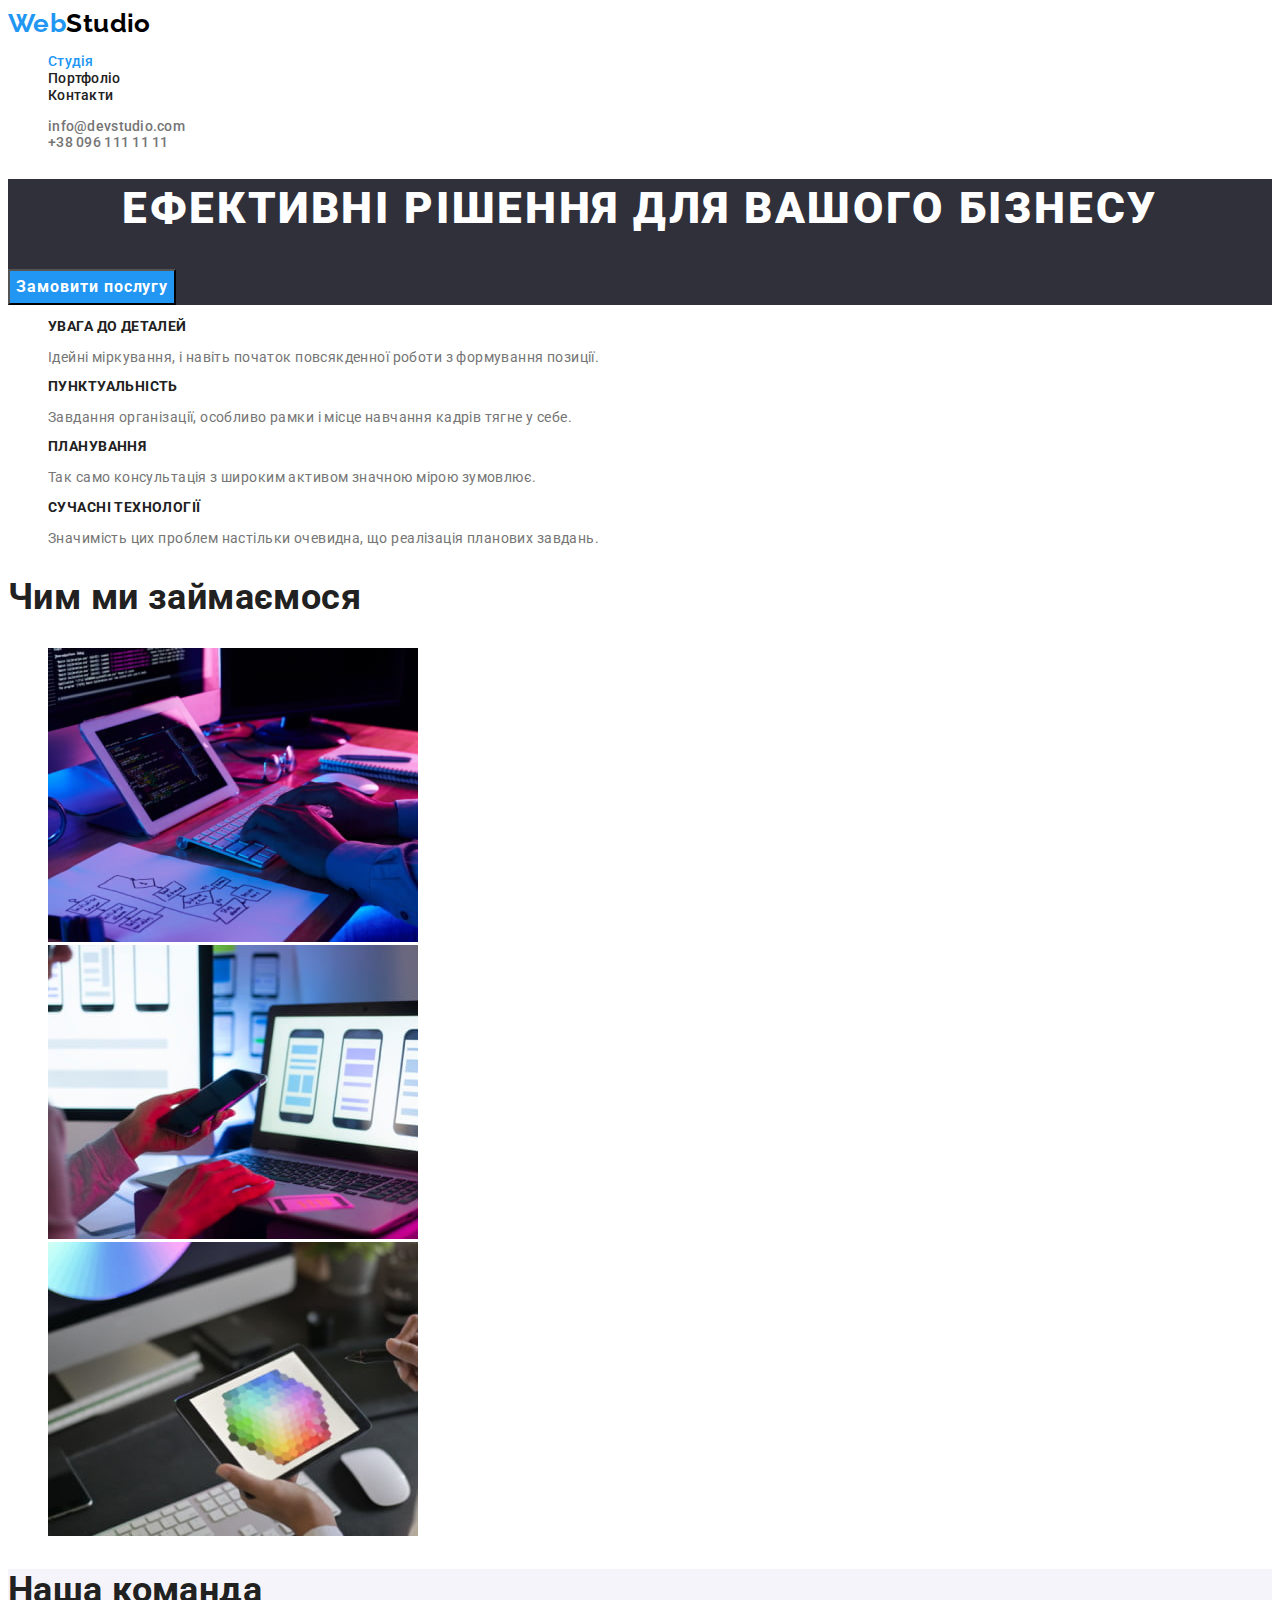
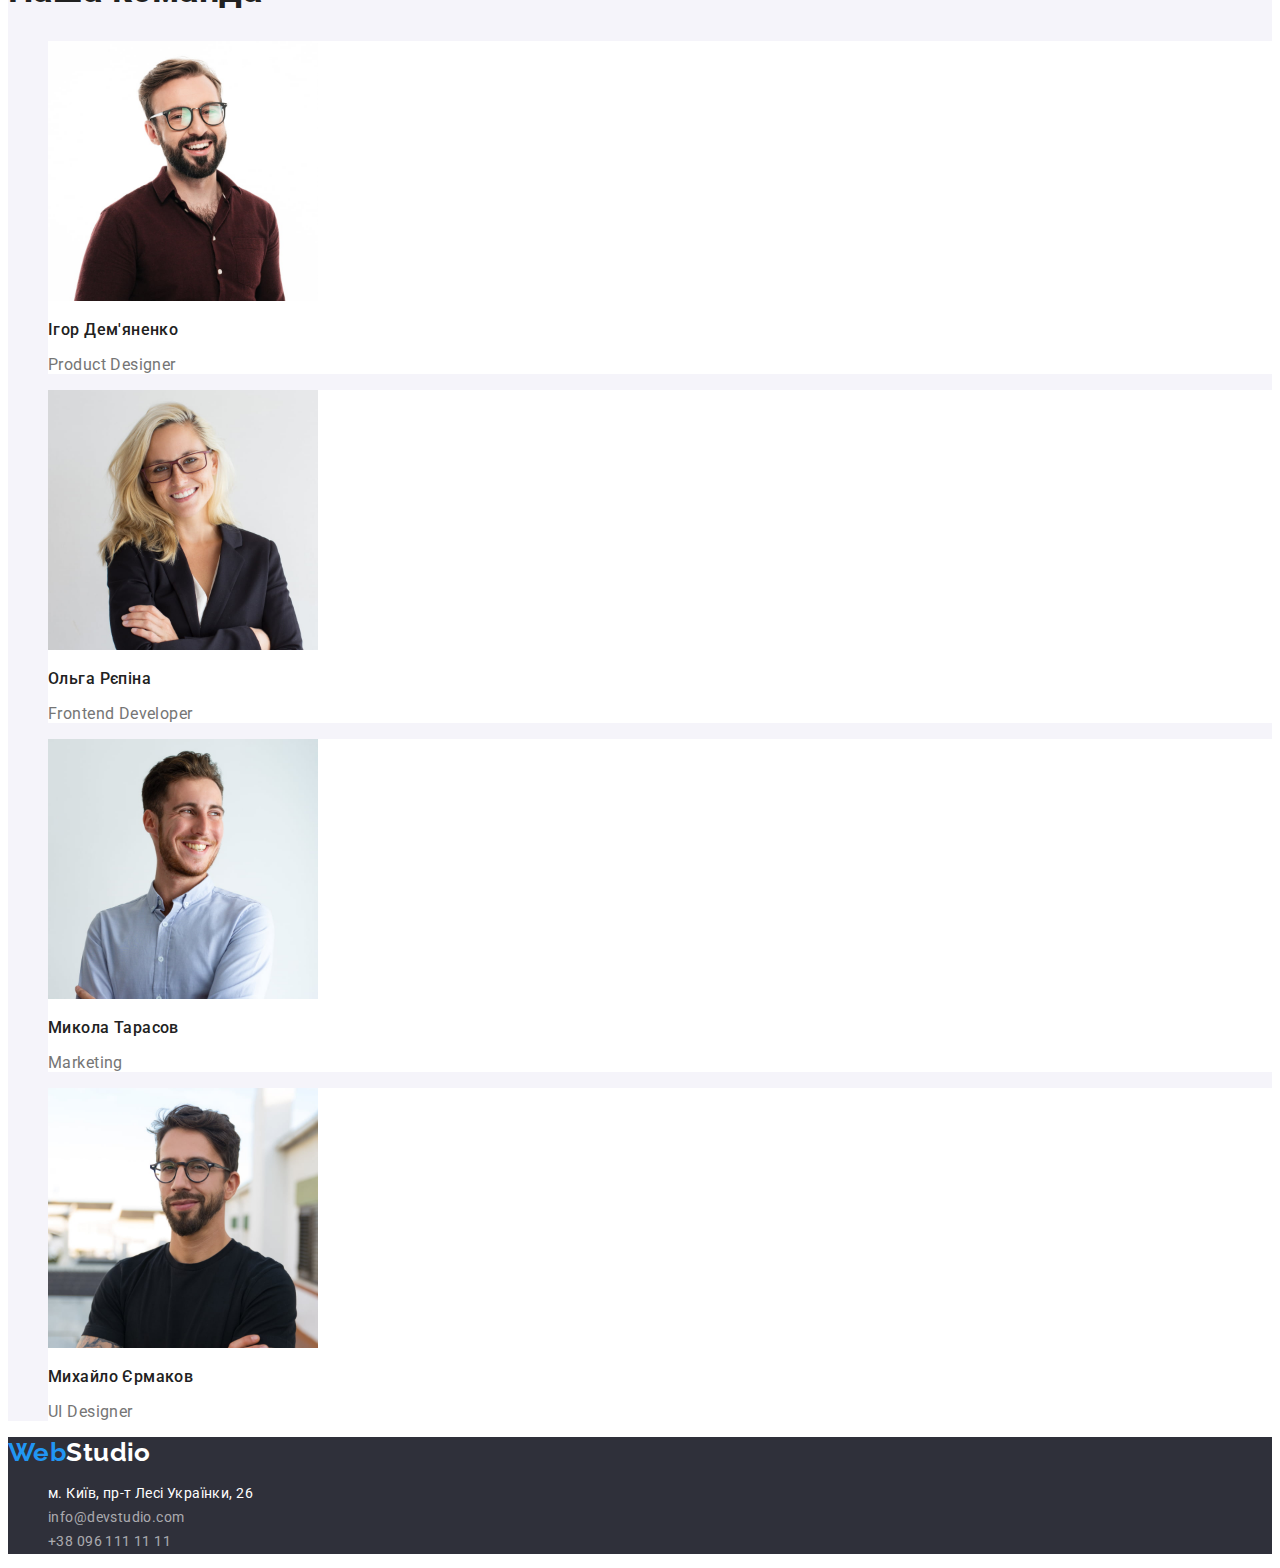
<file: index.html>
<!DOCTYPE html>
<html lang="uk">
  <head>
    <meta charset="UTF-8" />
    <meta http-equiv="X-UA-Compatible" content="IE=edge" />
    <meta name="viewport" content="width=device-width, initial-scale=1.0" />
    <title>WebStudio</title>
    <link rel="preconnect" href="https://fonts.googleapis.com" />
    <link rel="preconnect" href="https://fonts.gstatic.com" crossorigin />
    <link
      href="https://fonts.googleapis.com/css2?family=Raleway:wght@700&family=Roboto:wght@400;500;700;900&display=swap"
      rel="stylesheet"
    />
    <link rel="stylesheet" href="./css/styles.css" />
  </head>
  <body>
    <header>
      <nav>
        <a href="./index.html" class="logo logo-header"><span class="accent">Web</span>Studio</a>
        <ul>
          <li><a class="site-nav link current" href="./index.html">Студія</a></li>
          <li><a class="site-nav link" href="./portfolio.html">Портфоліо</a></li>
          <li><a class="site-nav link" href="./index.html">Контакти</a></li>
        </ul>
      </nav>
      <ul>
        <li>
          <a class="mailto-tel-header link" href="mailto:info@devstudio.com">info@devstudio.com</a>
        </li>
        <li><a class="mailto-tel-header link" href="tel:+380961111111">+38 096 111 11 11</a></li>
      </ul>
    </header>
    <main>
      <section class="hero">
        <h1 class="hero-title">ЕФЕКТИВНІ РІШЕННЯ ДЛЯ ВАШОГО БІЗНЕСУ</h1>
        <button type="button" class="hero-button selection">Замовити послугу</button>
      </section>
      <section class="advantages">
        <h2 class="title visually-hidden">Переваги компанії</h2>
        <ul>
          <li>
            <h3 class="advantages-title">УВАГА ДО ДЕТАЛЕЙ</h3>
            <p class="text">
              Ідейні міркування, і навіть початок повсякденної роботи з формування позиції.
            </p>
          </li>
          <li>
            <h3 class="advantages-title">ПУНКТУАЛЬНІСТЬ</h3>
            <p class="text">
              Завдання організації, особливо рамки і місце навчання кадрів тягне у себе.
            </p>
          </li>
          <li>
            <h3 class="advantages-title">ПЛАНУВАННЯ</h3>
            <p class="text">Так само консультація з широким активом значною мірою зумовлює.</p>
          </li>
          <li>
            <h3 class="advantages-title">СУЧАСНІ ТЕХНОЛОГІЇ</h3>
            <p class="text">
              Значимість цих проблем настільки очевидна, що реалізація планових завдань.
            </p>
          </li>
        </ul>
      </section>

      <section>
        <h2 class="title">Чим ми займаємося</h2>
        <ul>
          <li>
            <img
              src="./images/a_person_types_text_on_keyboard.jpg"
              alt="людина печатає текст на клавіатурі"
              width="370"
              height="294"
            />
          </li>
          <li>
            <img
              src="./images/a_person_works_at_laptop_and_holds_smartphone.jpg"
              alt="людина працює за ноутбуком та тримає смартфон"
              width="370"
              height="294"
            />
          </li>
          <li>
            <img
              src="./images/a_person_works_with_tablet.jpg"
              alt="людина працює із планшетом"
              width="370"
              height="294"
            />
          </li>
        </ul>
      </section>

      <section class="our-team">
        <h2 class="title-our-team">Наша команда</h2>
        <ul>
          <li class="team-presentation">
            <img
              src="./images/photo_ihor_demyanenko.jpg"
              alt="фото Ігора Дем'яненко"
              width="270"
              height="260"
            />
            <h3 class="name">Ігор Дем'яненко</h3>
            <p class="our-team-txt" lang="en">Product Designer</p>
          </li>
          <li class="team-presentation">
            <img
              src="./images/photo_olgha_repina.jpg"
              alt="фото Ольги Репіної"
              width="270"
              height="260"
            />
            <h3 class="name">Ольга Рєпіна</h3>
            <p class="our-team-txt" lang="en">Frontend Developer</p>
          </li>
          <li class="team-presentation">
            <img
              src="./images/photo_mukola_tarasov.jpg"
              alt="фото Миколи Тарасова"
              width="270"
              height="260"
            />
            <h3 class="name">Микола Тарасов</h3>
            <p class="our-team-txt" lang="en">Marketing</p>
          </li>
          <li class="team-presentation">
            <img
              src="./images/photo_michailo_ermakov.jpg"
              alt="фото Михайла Єрмакова"
              width="270"
              height="260"
            />
            <h3 class="name">Михайло Єрмаков</h3>
            <p class="our-team-txt" lang="en">UI Designer</p>
          </li>
        </ul>
      </section>
    </main>
    <footer class="ground">
      <a href="./index.html" class="logo logo-ground"><span class="accent">Web</span>Studio</a>
      <address class="address-style">
        <ul class="ground-list">
          <li>
            <a
              class="link-address link"
              href="https://www.google.com/maps/d/embed?mid=10uSM3H-mIU3GznYo2szRIEphczw&hl=en_US&ehbc=2E312F"
              target="_blank"
              rel="noreferrer noopener"
              >м. Київ, пр-т Лесі Українки, 26</a
            >
          </li>
          <li>
            <a class="mailto-tel-ground link" href="mailto:info@devstudio.com"
              >info@devstudio.com</a
            >
          </li>
          <li><a class="mailto-tel-ground link" href="tel:+380961111111">+38 096 111 11 11</a></li>
        </ul>
      </address>
    </footer>
  </body>
</html>
</file>
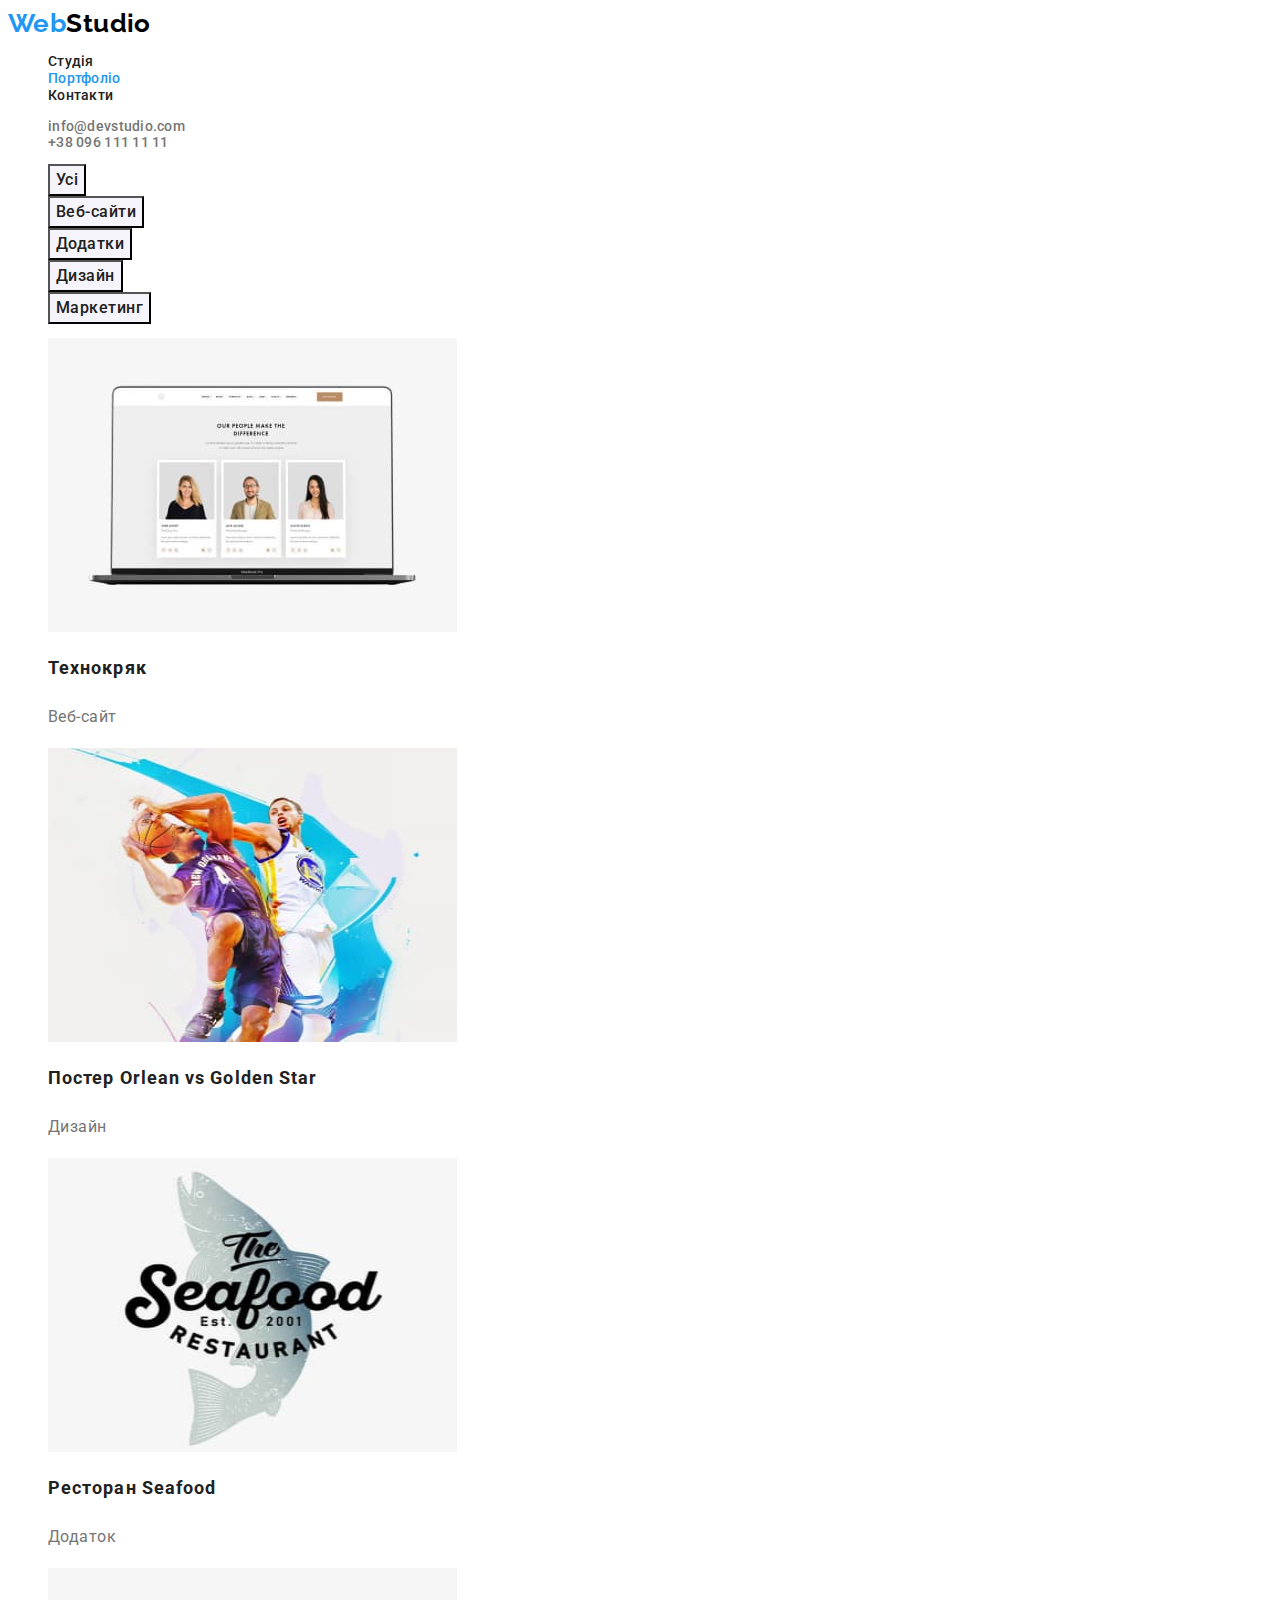
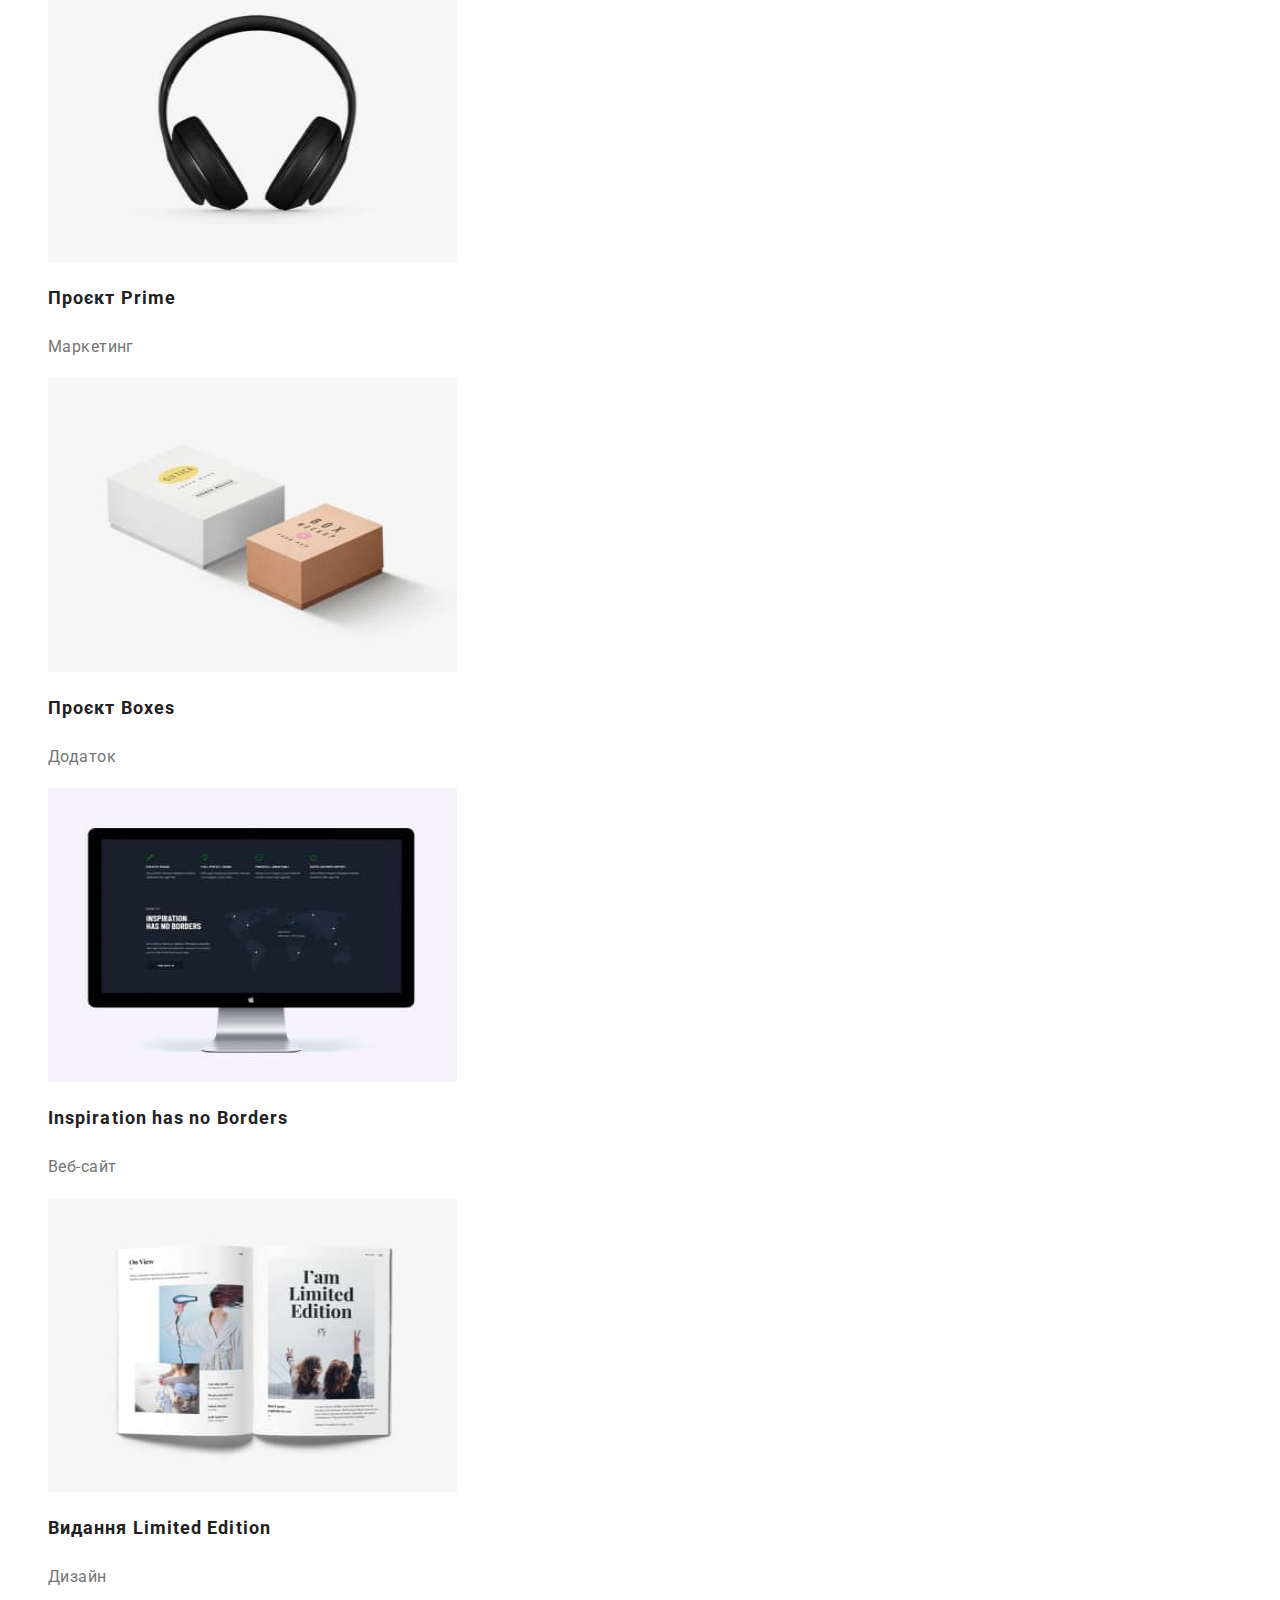
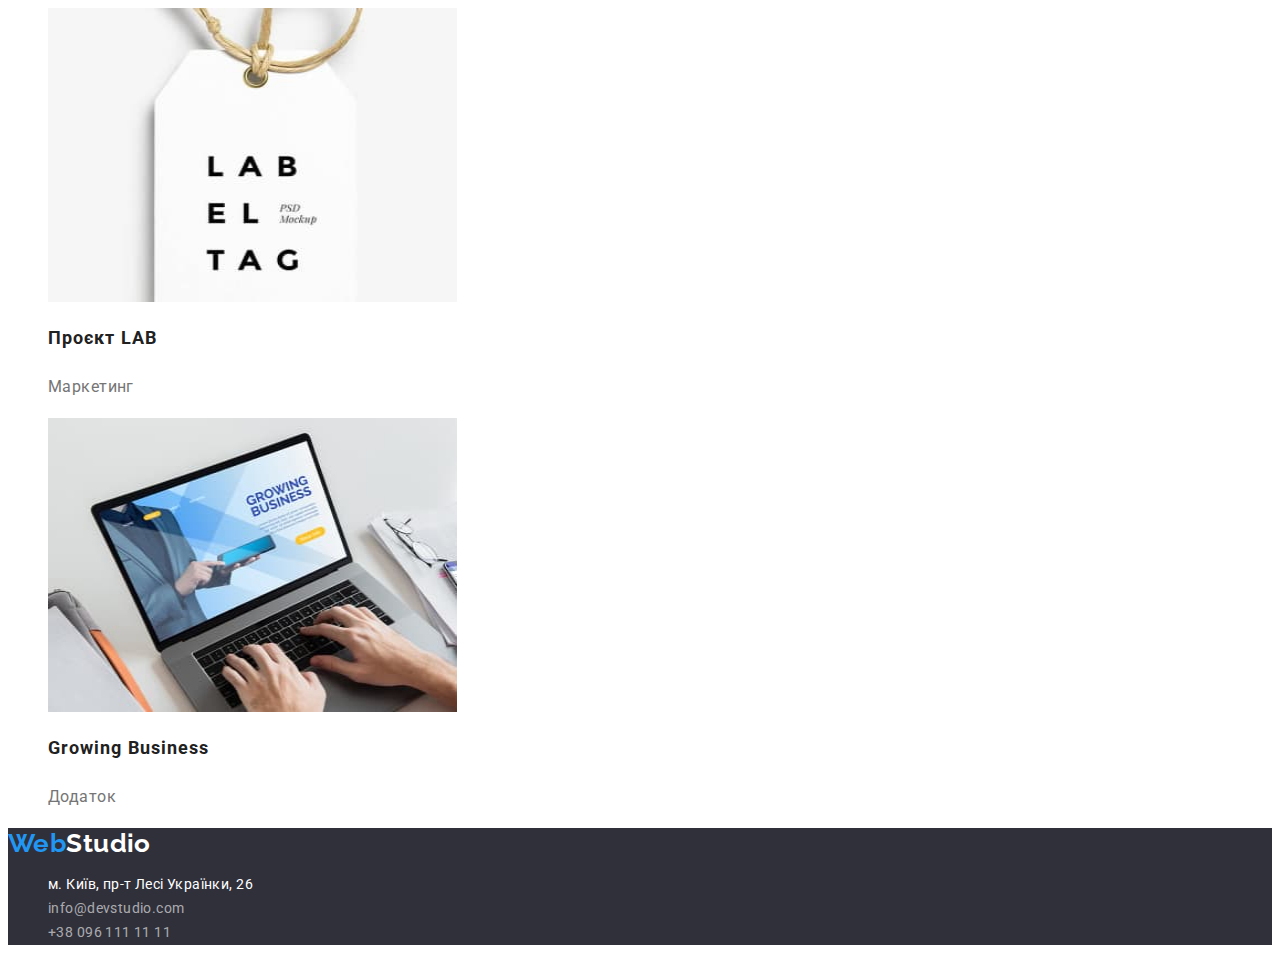
<file: portfolio.html>
<!DOCTYPE html>
<html lang="uk">
  <head>
    <meta charset="UTF-8" />
    <meta http-equiv="X-UA-Compatible" content="IE=edge" />
    <meta name="viewport" content="width=device-width, initial-scale=1.0" />
    <title>WebStudio</title>
    <link rel="preconnect" href="https://fonts.googleapis.com" />
    <link rel="preconnect" href="https://fonts.gstatic.com" crossorigin />
    <link
      href="https://fonts.googleapis.com/css2?family=Raleway:wght@700&family=Roboto:wght@400;500;700;900&display=swap"
      rel="stylesheet"
    />
    <link rel="stylesheet" href="./css/styles.css" />
  </head>
  <body>
    <header>
      <nav>
        <a href="./index.html" class="logo logo-header"><span class="accent">Web</span>Studio</a>
        <ul>
          <li><a class="site-nav link" href="./index.html">Студія</a></li>
          <li><a class="site-nav link current" href="./portfolio.html">Портфоліо</a></li>
          <li><a class="site-nav link" href="./index.html">Контакти</a></li>
        </ul>
      </nav>
      <ul>
        <li>
          <a class="mailto-tel-header link" href="mailto:info@devstudio.com">info@devstudio.com</a>
        </li>
        <li><a class="mailto-tel-header link" href="tel:+380961111111">+38 096 111 11 11</a></li>
      </ul>
    </header>
    <main>
      <section class="portfolio">
        <h1 class="title visually-hidden">Портфоліо</h1>
        <ul>
          <li><button class="link-filter selection" type="button">Усі</button></li>
          <li><button class="link-filter selection" type="button">Веб-сайти</button></li>
          <li><button class="link-filter selection" type="button">Додатки</button></li>
          <li><button class="link-filter selection" type="button">Дизайн</button></li>
          <li><button class="link-filter selection" type="button">Маркетинг</button></li>
        </ul>
        <ul>
          <li>
            <img
              src="./images/img_technokryak.jpg"
              alt="зображення екрану ноутбука з карточками з фотографіями людей"
              width="409"
              height="294"
            />
            <h2 class="portfolio-title">Технокряк</h2>
            <p class="portfolio-txt">Веб-сайт</p>
          </li>
          <li>
            <img
              src="./images/img_poster_new-orlean_vs.jpg"
              alt="зображення двох спортсменів баскетболистів з м'ячем"
              width="409"
              height="294"
            />
            <h2 class="portfolio-title">Постер <span lang="en">Orlean vs Golden Star</span></h2>
            <p class="portfolio-txt">Дизайн</p>
          </li>
          <li>
            <img
              src="./images/img_restorant_seafood.jpg"
              alt="зображення риби"
              width="409"
              height="294"
            />
            <h2 class="portfolio-title">Ресторан <span lang="en">Seafood</span></h2>
            <p class="portfolio-txt">Додаток</p>
          </li>
          <li>
            <img
              src="./images/img_projekt_prime.jpg"
              alt="зображення навушників"
              width="409"
              height="294"
            />
            <h2 class="portfolio-title">Проєкт <span lang="en">Prime</span></h2>
            <p class="portfolio-txt">Маркетинг</p>
          </li>
          <li>
            <img
              src="./images/img_project_boxes.jpg"
              alt="зображення двох коробок"
              width="409"
              height="294"
            />
            <h2 class="portfolio-title">Проєкт <span lang="en">Boxes</span></h2>
            <p class="portfolio-txt">Додаток</p>
          </li>
          <li>
            <img
              src="./images/img_no_borders.jpg"
              alt="зображення монітору комп'ютера з відкритим контентом сайта"
              width="409"
              height="294"
            />
            <h2 class="portfolio-title"><span lang="en">Inspiration has no Borders</span></h2>
            <p class="portfolio-txt">Веб-сайт</p>
          </li>
          <li>
            <img
              src="./images/img_book_limited_edition.jpg"
              alt="зображення розгорнутої книги з фотографіями"
              width="409"
              height="294"
            />
            <h2 class="portfolio-title">Видання <span lang="en">Limited Edition</span></h2>
            <p class="portfolio-txt">Дизайн</p>
          </li>
          <li>
            <img
              src="./images/img_projekt_lab.jpg"
              alt="зображення бірки для одягу"
              width="409"
              height="294"
            />
            <h2 class="portfolio-title">Проєкт <span lang="en">LAB</span></h2>
            <p class="portfolio-txt">Маркетинг</p>
          </li>
          <li>
            <img
              src="./images/img_growing_business.jpg"
              alt="зображення розкритого ноутбуку"
              width="409"
              height="294"
            />
            <h2 class="portfolio-title"><span lang="en">Growing Business</span></h2>
            <p class="portfolio-txt">Додаток</p>
          </li>
        </ul>
      </section>
    </main>
    <footer class="ground">
      <a href="./index.html" class="logo logo-ground"><span class="accent">Web</span>Studio</a>
      <address class="address-style">
        <ul class="ground-list">
          <li>
            <a
              class="link-address link"
              href="https://www.google.com/maps/d/embed?mid=10uSM3H-mIU3GznYo2szRIEphczw&hl=en_US&ehbc=2E312F"
              target="_blank"
              rel="noreferrer noopener"
              >м. Київ, пр-т Лесі Українки, 26</a
            >
          </li>
          <li>
            <a class="mailto-tel-ground link" href="mailto:info@devstudio.com"
              >info@devstudio.com</a
            >
          </li>
          <li><a class="mailto-tel-ground link" href="tel:+380961111111">+38 096 111 11 11</a></li>
        </ul>
      </address>
    </footer>
  </body>
</html>
</file>
<file: css/styles.css>
body {
  background-color: var(--brand-color);
  color: var(--third-black-color);
  font-family: Roboto, Raleway, Arial, Verdana, sans-serif;
  letter-spacing: 0.03em;
  font-size: 14px;
}
:root {
  --brand-color: #ffffff;
  --second-white-color: #f5f5f5;
  --accent-color: #2196f3;
  --prime-black-color: #000000;
  --second-black-color: #212121;
  --third-black-color: #757575;
  --backgroun-footer-color: #2f303a;
  --active-color: #188ce8;
  --background-button-color: #f5f4fa;
  --mailto-ground-color: rgba(255, 255, 255, 0.6);
}
li {
  list-style-type: none;
}
/* Header */
.logo {
  font-family: Raleway, sans-serif;
  font-weight: 700;
  font-size: 26px;
  line-height: 1.19;
  text-decoration: none;
}
.logo-header {
  color: var(--prime-black-color);
}
.accent {
  color: var(--accent-color);
}
.logo:focus,
.logo:active {
  color: var(--accent-color);
}
.site-nav.link {
  font-weight: 500;
  line-height: 1.14;
  letter-spacing: 0.02em;
  color: var(--second-black-color);
  text-decoration: none;
}
.site-nav.link.current {
  color: var(--accent-color);
}
.link:hover,
.link:focus {
  color: var(--accent-color);
}
.mailto-tel-header {
  color: var(--third-black-color);
  font-weight: 500;

  text-decoration: none;
}
.mailto-tel-header.link {
  letter-spacing: 0.02em;
}
/* Main */
.hero {
  background-color: var(--backgroun-footer-color);
}
.hero-title {
  font-weight: 900;
  font-size: 44px;
  line-height: 1.36;
  letter-spacing: 0.06em;
  text-align: center;
  color: var(--brand-color);
}
.hero-button {
  font-family: inherit;
  font-weight: 700;
  font-size: 16px;
  line-height: 1.88;
  letter-spacing: 0.06em;
  color: var(--brand-color);
  background-color: var(--accent-color);
  cursor: pointer;
}
.selection:hover,
.selection:focus {
  background-color: var(--active-color);
}
.selection:active {
  color: var(--brand-color);
  background-color: var(--accent-color);
}
.visually-hidden {
  position: absolute;
  white-space: nowrap;
  width: 1px;
  height: 1px;
  overflow: hidden;
  border: 0;
  padding: 0;
  clip: rect(0 0 0 0);
  clip-path: inset(50%);
  margin: -1px;
}
.filter {
  letter-spacing: 0.03em;
  color: var(--second-black-color);
  background-color: var(--background-button-color);
  cursor: pointer;
}
.link-filter {
  font-family: inherit;
  font-weight: 500;
  font-size: 16px;
  line-height: 1.63;
  letter-spacing: 0.03em;
  color: var(--second-black-color);
  background-color: var(--background-button-color);
  cursor: pointer;
}
.link-filter.selection:hover,
.link-filter.selection:focus {
  color: var(--brand-color);
  background-color: var(--accent-color);
}
.title {
  font-weight: 700;
  font-size: 36px;
  line-height: 1.17;

  color: var(--second-black-color);
}
.advantages-title {
  line-height: 1.14;
  font-size: 14px;
  color: var(--second-black-color);
}
.text {
  line-height: 1.17;
}
.name {
  font-weight: 500;
  font-size: 16px;
  line-height: 1.19;
  color: var(--second-black-color);
}
.our-team {
  background-color: var(--background-button-color);
}
.team-presentation {
  background-color: var(--brand-color);
}
.title-our-team {
  font-size: 36px;
  line-height: 1.17;
  color: var(--second-black-color);
}
.our-team-txt {
  font-size: 16px;
  line-height: 1.19;
}
.portfolio-title {
  font-size: 18px;
  line-height: 2;
  letter-spacing: 0.06em;
  color: var(--second-black-color);
}
.portfolio-txt {
  font-size: 16px;
  line-height: 1.88;
}
/* Footer */
.ground {
  background-color: var(--backgroun-footer-color);
}
.logo-ground {
  color: var(--brand-color);
}
.address-style {
  font-style: normal;
}
.link-address {
  line-height: 1.71;
  letter-spacing: 0.03em;
  color: var(--brand-color);
  text-decoration: none;
}
.mailto-tel-ground {
  line-height: 1.71;
  color: var(--mailto-ground-color);
  text-decoration: none;
}
</file>
